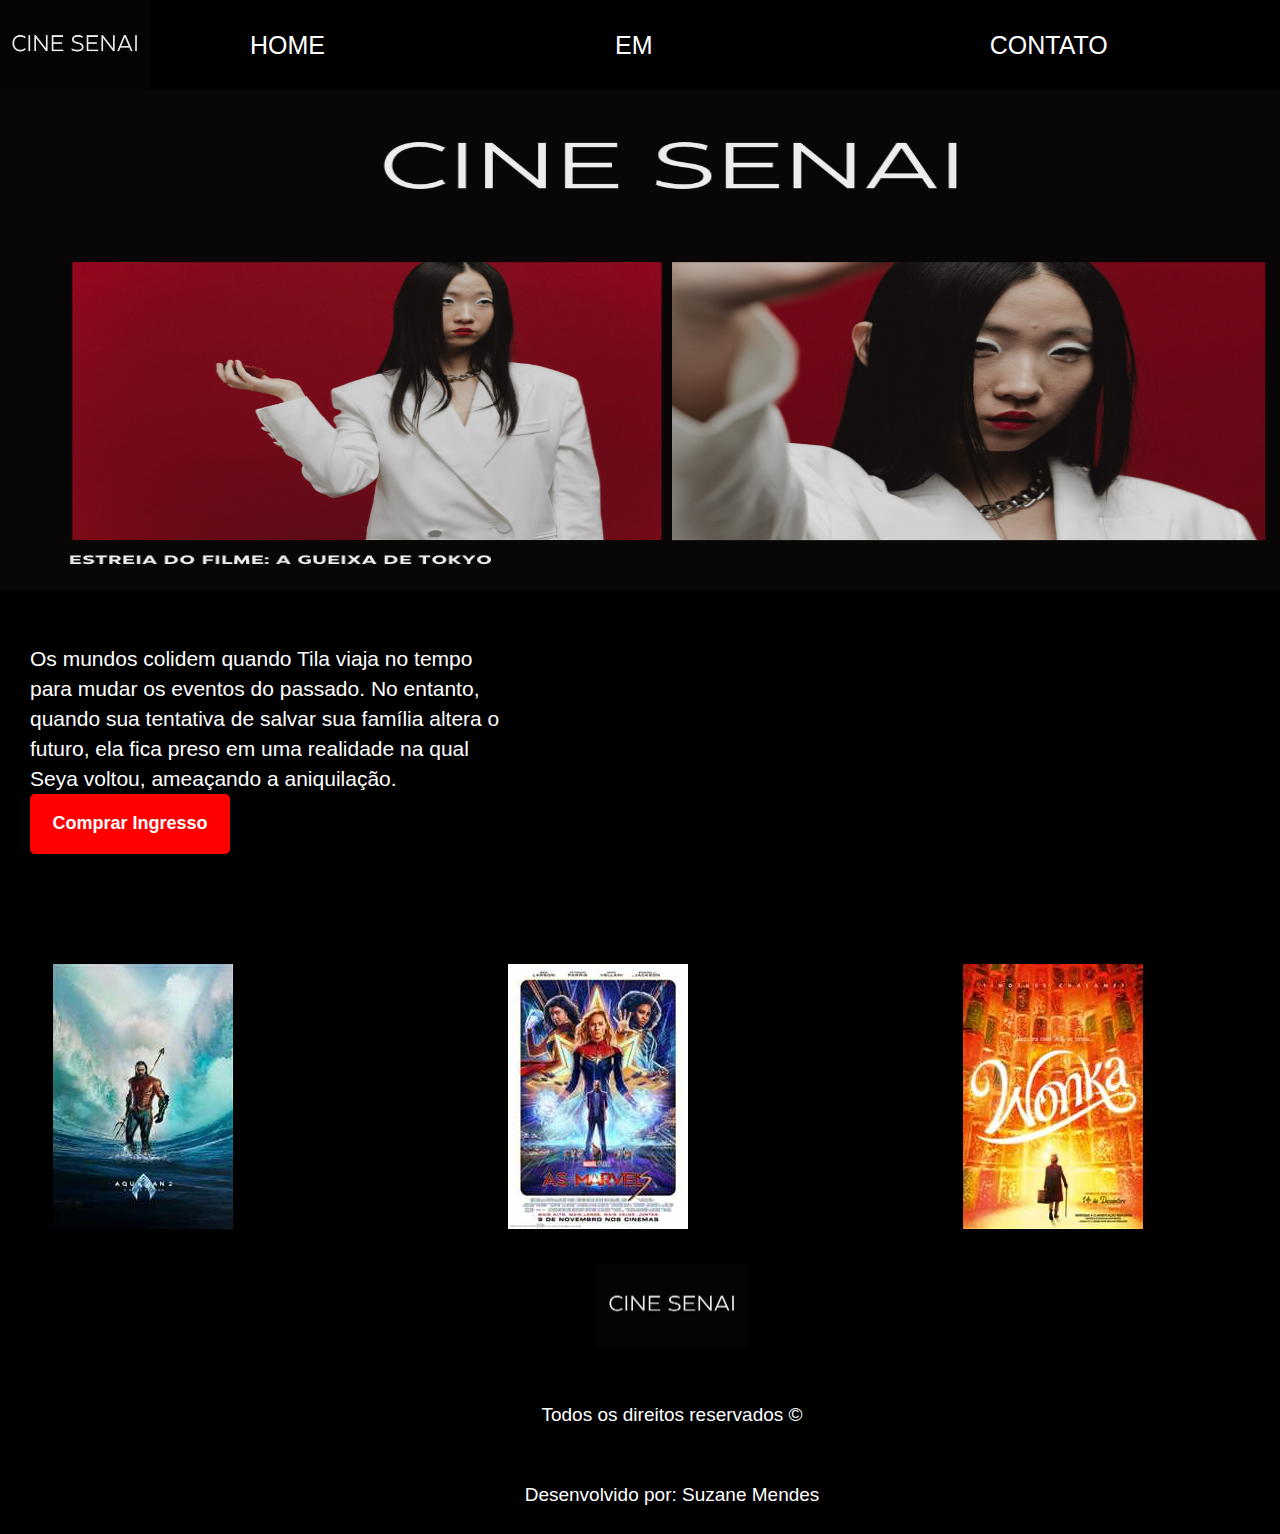
<file: index.html>
<!DOCTYPE html>
<html lang="en">
<head>
    <meta charset="UTF-8">
    <meta http-equiv="X-UA-Compatible" content="IE=edge">
    <meta name="viewport" content="width=device-width, initial-scale=1.0">
    <title>CINE SENAI</title>
    <link rel="stylesheet" href="Styles/styles.css"/>
    <link href="https://fonts.google.com/share?selection.family=Montserrat:100,400"  rel="stylesheet">
   
</head>
<body>
    <header>
        <img id="logo" src="imagens/logo menor.jpg"/>
        
        <nav>
            <ul>
                <a href="./index.html"><li>HOME</li></a> 
                <a href="./fotos.html"><li>EM BREVE</li></a>
                <a href="./contato.html"><li>CONTATO</li></a>    
            </ul>
        </nav>

    </header>
    
    <div>
        <img id="banner" src="imagens/CINE SENAI.png"  alt="banner do filme A Gueixa de Tokyo 2023"/>
    </div>

        <div id="sinopse">
            <p class="description">
                Os mundos colidem quando Tila viaja no tempo para mudar os eventos do passado. 
                No entanto, quando sua tentativa de salvar sua família altera o futuro, ela fica 
                preso em uma realidade na qual Seya voltou, ameaçando a aniquilação.
            </p>
            <button class="button">Comprar Ingresso</button>
        </div>

    </div>
    <div class="actor-cards-container">
        <div class="cards-content">

            <div class="card "><img src="imagens/aquaman-2-o-reino-perdido-poster-desktop-5410c.jpg"></div>
            
            <div class="card "><img src="imagens/as-marvels-poster-desktop-5285c.jpg"></div>
            
            <div class="card "><img src="imagens/wonka-poster-desktop-5300c.jpg"></div>
            
        </div>

    </div> 

    <footer>
       
        <img  style="object-fit:contain;" id="logo" src="imagens/logo menor.jpg">
        
        <span>Todos os direitos reservados ©</span>
        
        <span>Desenvolvido por: Suzane Mendes</span>
        
        <nav class="footer-navigation">
            <ul class="footer-list">
                <a href="./home.html"><li>HOME</li></a> 
                <a href="./contato.html"><li>CONTATO</li></a>
                <a href="./breve.html"><li>FOTOS</li></a> 
                <a href="./comentarios.html"><li>COMENTÁRIOS</li></a>    
                   
            </ul>
        </nav>

    </footer>
</body>
</html>
</file>
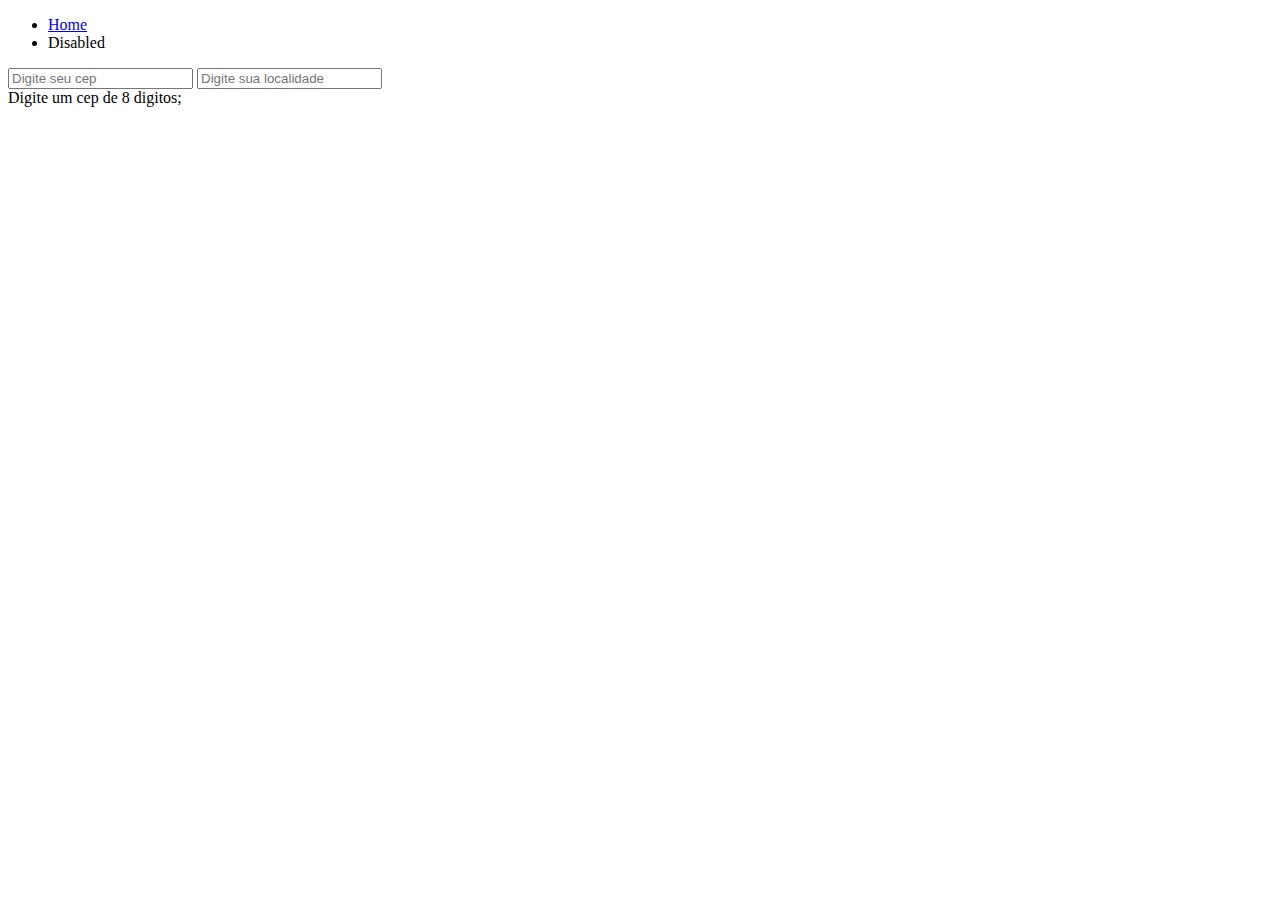
<file: API CEP/index.html>
<!DOCTYPE html>
<htmm lang="en">
<head>
    <meta charset='utf-8'>
    <meta http-equiv='X-UA-Compatible' content='IE=edge'>
    <title>API - Verifica CEP</title>
    <meta name='viewport' content='width=device-width, initial-scale=1'>
    <title>verificaCep</title>
    <link href="https://cdn.jsdelivr.net/npm/bootstrap@5.3.2/dist/css/bootstrap.min.css" rel="stylesheet" integrity="sha384-T3c6CoIi6uLrA9TneNEoa7RxnatzjcDSCmG1MXxSR1GAsXEV/Dwwykc2MPK8M2HN" crossorigin="anonymous">

    <link rel='stylesheet' type='text/css' media='screen' href='Style/Style.css/'>

<body>
    <header>
        <ul class="nav">
            <li class="nav-item">
              <a class="nav-link active" aria-current="page" href="index.html">Home</a>
            </li>

            <li class="nav-item">
              <a class="nav-link disabled" aria-disabled="true">Disabled</a>
            </li>
        </ul>
        <section id="banner">
            
        </section>
    </header>

    <main>
        <input type="text" id="cep" placeholder="Digite seu cep">
        <input type="text" id="localidade" placeholder="Digite sua localidade">

        <div id="resposta"></div>
    </main>
    <script src='script.js'></script>

    <!-- POPPER -->
    <script src="https://cdn.jsdelivr.net/npm/@popperjs/core@2.11.8/dist/umd/popper.min.js" integrity="sha384-I7E8VVD/ismYTF4hNIPjVp/Zjvgyol6VFvRkX/vR+Vc4jQkC+hVqc2pM8ODewa9r" crossorigin="anonymous"></script>
    <script src="https://cdn.jsdelivr.net/npm/bootstrap@5.3.2/dist/js/bootstrap.min.js" integrity="sha384-BBtl+eGJRgqQAUMxJ7pMwbEyER4l1g+O15P+16Ep7Q9Q+zqX6gSbd85u4mG4QzX+" crossorigin="anonymous"></script>
</head>
</body>
</html>
</file>
<file: Styles/styles.css>
*{
    margin: 0;
    padding:0;
    font-size:0;
    list-style: none;
    text-decoration: none;
}

body{
    background-color:black;
    font-family: 'Montserrat', sans-serif;
    margin-right:-5%;
      
    
}

header{
    height: 90px;
    display: flex;
    background-color:black;
              
}

nav {
    width: 60px;
    
}

ul{
    
    display:flex;
    padding-left: 0;
    height:90px;
    
}

li{
    list-style:none ;
    color: white;
    padding-left: 100px;
    padding-right:90px;
    line-height: 90px;
    font-size: 25px;
    margin-right: 100px;
    cursor: pointer;
    transition: 5s;
    font-family:400;
        
}
#logo{
    width: 150px;
    height: auto;
    
}

li:hover{
    color:red
}

#banner,
#banner-reserva {
    background-position: 50% 50%;
    background-size: cover;
    width: 100%;
    height: 500px;
  }

#trailer-container {
    width: 100%;
    height: 400px;
    display:flex;
    justify-content: center;

}
.content{
    width: 60%;
    display: flex;
    align-items: center;
    justify-content: space-between;
}
.trailer{
    width: 60%;
    margin-left:40%;
}
#sinopse{
    width: 50%;
    margin-top: 4%;
    display:flex;
    flex-direction: column;
    justify-content:space-between;
    margin-left: 30px;
    font-family:100;
        
}
.description{
    color:white;
    font-size: 21px;
    width: 70%;
    line-height: 30px;
    
    
}

.button{
    width: 200px;
    height: 60px;
    background-color:red;
    color: white;
    padding: 8px 10px;
    border-radius: 5px;
    cursor: pointer;
    transition: 4s;
    font-size: 18px;
    display: flex;
    justify-content: center;
    align-items: center;
    font-weight: bold;
    border: none;
    outline: none;
    margin-bottom: 9%;
    font-family:400;
    

}

.button:hover{
    background-color: white;
    color: black;
}

.actor-cards-container{
    width:100%;
    display:flex;
    justify-content:center;
    margin-top: 50px;
}

.cards-content{

    width:100%;
    display: grid;
    grid-template-columns:repeat(3,1fr);
    row-gap:20px;
    column-gap:20px;

}

.card {
    width: 100%;
    height:200px;
    margin-left: 10%;
    background-size:cover;
    background-position: 50% 50%;
    border-radius:5px;
    cursor:pointer;
    transition:1s;
    flex-direction:column;
    justify-content:flex-end;
    padding:0 0 20px 10px;
    color: white;
    font-size:19px;
    font-family:100;

}

.card:hover{
    transform: scale(1.02);
}


footer{
    height: 300px;
    margin-top: 50px;
    display:flex;
    flex-direction: column;
    align-items: center;
    justify-content: space-around;
    
}

span{
    color: white;
    font-family: 'Montserrat', sans-serif;
    align-items: center;
    font-size:19px ;
    
}

.footer-navigation{
    display: none;
}

.footer-list{
    display: flex;
    flex-direction: column;
    align-items: center;
}

@media(max-width:768px){
    .footer-navigation{
        display: block;
    }
    nav{
        display:none;
    }
    #banner{
        background-position: 40%;
    }
    #trailer-container{
        width:100%;
        height: 400px;
        display: flex;
        flex-direction: column;
    }
    .content{
        width: 95%;
        display:flex;
        flex-direction: column;
   }
   .trailer{
    width: 100%;
   }
   #sinopse{
    width: :95%;
    display: flex;
    flex-direction: column;
    justify-content: space-between;
   }
   .description{
    width: 100%;
   }
   .button{
    width: 100%;
    margin-top: 30px;
   }
   .cards-content{
    grid-template-columns: 1fr;
    margin-top: 150px;
   }
}
</file>
